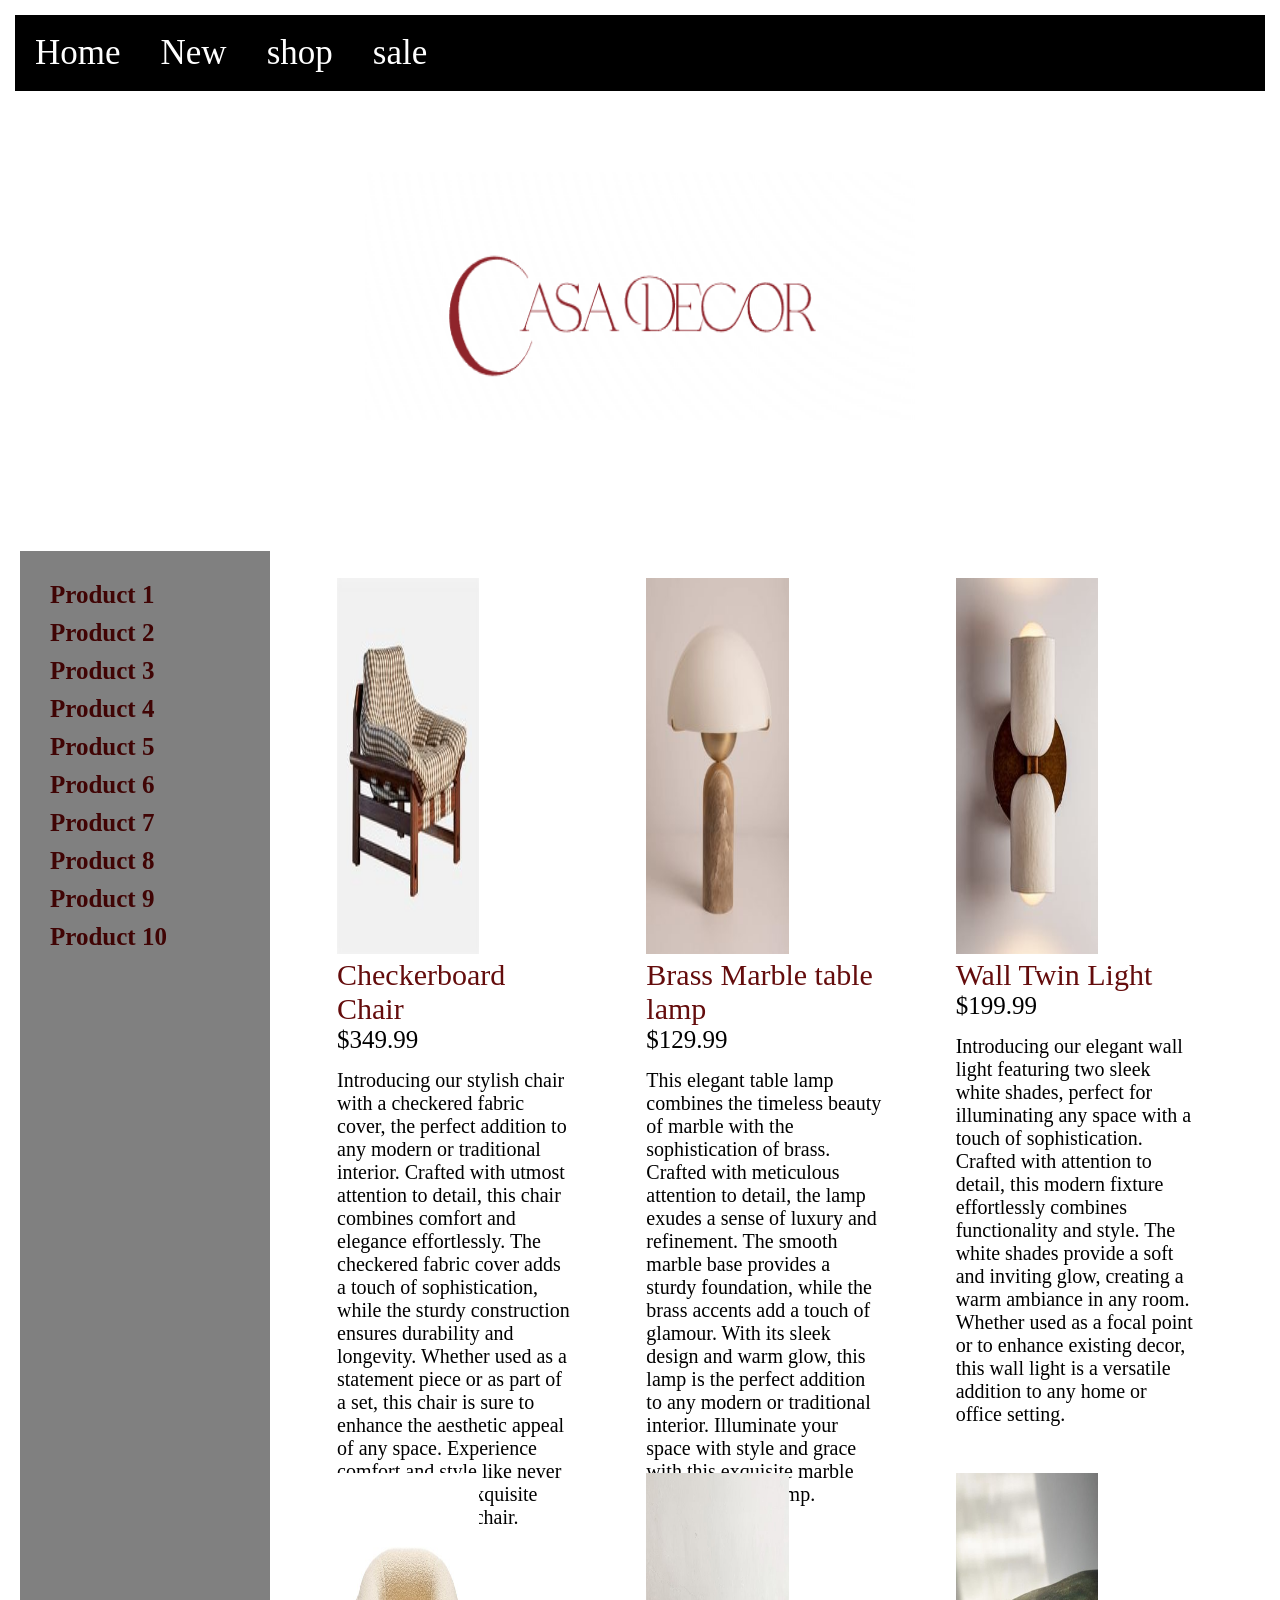
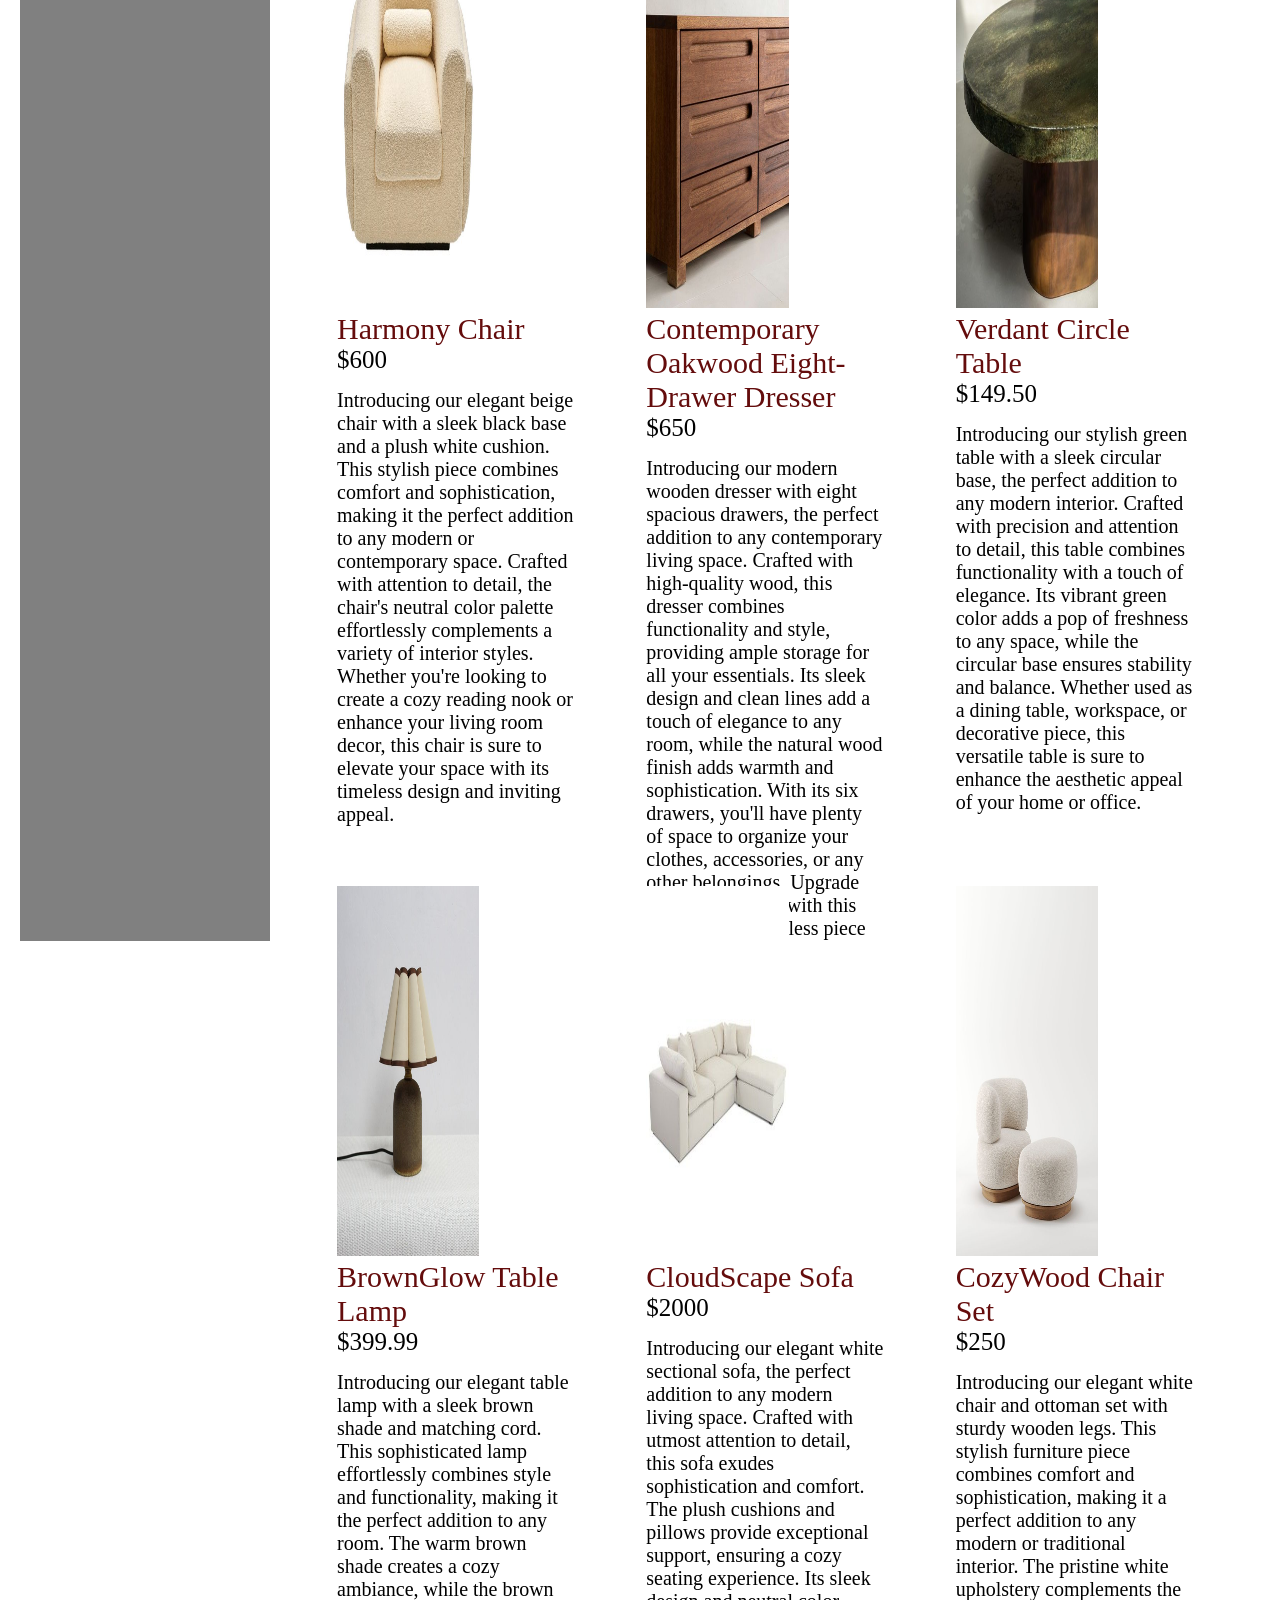
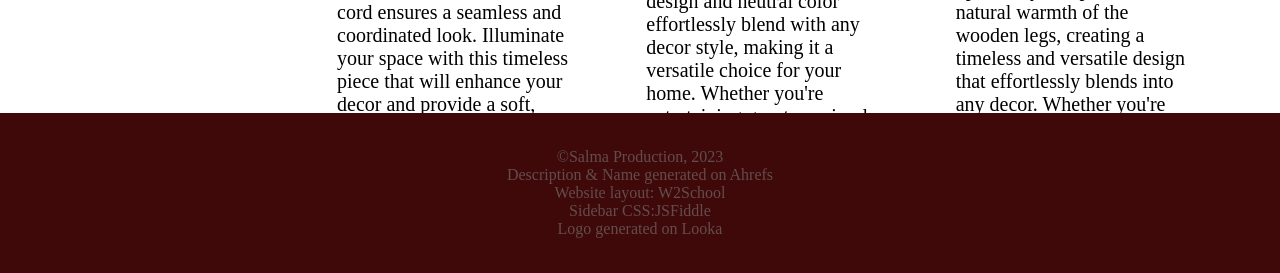
<file: index.html>
<!DOCTYPE html>
<html lang="en">

    <head>
      <title>Casa Decor</title>
      <meta charset="utf-8">
      <meta name="viewport" content="width=device-width, initial-scale=1">
      <script type="text/javascript" src="js/products.js"></script>
      <link rel="stylesheet" href="css/stylesheet.css">
      <link href="https://db.onlinewebfonts.com/c/aea2dccfb7cc00dd6b896944afb0cbc2?family=Monotype+Script+W01+Bold" rel="stylesheet">
      <link href="https://db.onlinewebfonts.com/c/7a8bc7c29b5bcadb9510cca51210ac46?family=Sitka+Banner" rel="stylesheet">
                                             
    </head>

  <body>
    <header>
      <!-- doesnt lead anywhere, it just looks good -->
      <ul class="breadcrumbs">
        <li><a href="#"><i></i>Home</a></li>
        <li><a href="#"><i ></i>New</a></li>
        <li ><a href="#"><i></i>shop</a></li>
        <li><a href="#"><i></i>sale</a></li>
      </ul>
      <h1><img src="./img/logo.png"></h1>
    </header>
    
    <section class="sidebar">
      <ul>
        <li><a href="#" onclick="showProduct(0)">Product 1</a></li>
        <li><a href="#" onclick="showProduct(1)">Product 2</a></li>
        <li><a href="#" onclick="showProduct(2)">Product 3</a></li>
        <li><a href="#" onclick="showProduct(3)">Product 4</a></li>
        <li><a href="#" onclick="showProduct(4)">Product 5</a></li>
        <li><a href="#" onclick="showProduct(5)">Product 6</a></li>
        <li><a href="#" onclick="showProduct(6)">Product 7</a></li>
        <li><a href="#" onclick="showProduct(7)">Product 8</a></li>
        <li><a href="#" onclick="showProduct(8)">Product 9</a></li>
        <li><a href="#" onclick="showProduct(9)">Product 10</a></li>
      </ul>
    </section>

    <section class="main">
      <div id="main-div"></div>
    </section>
        
    <footer>
      <p>©Salma Production, 2023</p>
      <p>Description & Name generated on <a href="https://ahrefs.com/">Ahrefs</a> 
        <br/> Website layout: <a href="https://www.w3schools.com/html/tryit.asp?filename=tryhtml_layout_float"> W2School </a> 
        <br> Sidebar CSS:<a href="https://jsfiddle.net/QDCGv//">JSFiddle<a> 
        <br> Logo generated on <a href="https://looka.com/logo-maker/?gad_source=1&gclid=CjwKCAiAqY6tBhAtEiwAHeRopegj6z7RbtPvqoBlydTBJ2kMjfQ7ncJ4D__ER7VhwsikBI9pRTg_KRoC0ZgQAvD_BwE">Looka<a> </p>
    </footer>

    <div id="overlay">
      <div id = "overlay-content">
        <div id="close">X</div>
        <img id = "pImg">
        <h1 id="product-name"></h1>
        <h3 id="model-number"></h3>
        <h2 id="price"></h2>
        <p id ="description"></p>
      </div>
    </div>
    
    <script>
        const mainDiv = document.getElementById("main-div");
        var overlay = document.getElementById("overlay");
        var counrter = 0;

        products.forEach((product, index) => {
            if (index % 3 === 0) {
                const row = document.createElement("div");
                row.classList.add("row");
                mainDiv.appendChild(row);
            }

            const column = document.createElement("div");
            column.classList.add("column");
            mainDiv.lastChild.appendChild(column);

            const image = document.createElement("img");
            image.src = "img/" + product.filename[0];
            column.appendChild(image);

  
            const productNameDiv = document.createElement("div");
            productNameDiv.classList.add("pName");
            productNameDiv.innerHTML = product.name;
            column.appendChild(productNameDiv);


            const price = document.createElement("div");
            price.classList.add("pPrice");
            price.innerHTML = product.price;
            column.appendChild(price);

            const productDescriptionDiv = document.createElement("div");
            productDescriptionDiv.classList.add("pDescription");
            productDescriptionDiv.innerHTML = product.description;
            column.appendChild(productDescriptionDiv);
  
            column.onclick = function () {
              showOverlay(index);
            };
        });

        function showOverlay(lookupNum) {
          var overlay = document.getElementById("overlay")
          overlay.style.display = "block";
          document.getElementById("product-name").innerHTML = products[lookupNum].name;
          document.getElementById("model-number").innerHTML = products[lookupNum].model;
          document.getElementById("price").innerHTML = products[lookupNum].price;
          document.getElementById("description").innerHTML = products[lookupNum].description;
          document.getElementById("pImg").src = "img/" + products[lookupNum].filename[0];
        }

        document.getElementById("close").onclick = function () {
          overlay.style.display = "none";
        };
        
        // sidebar
        function showProduct(index) {
          showOverlay(index);
        }

    </script>
</body>
</html>
</file>
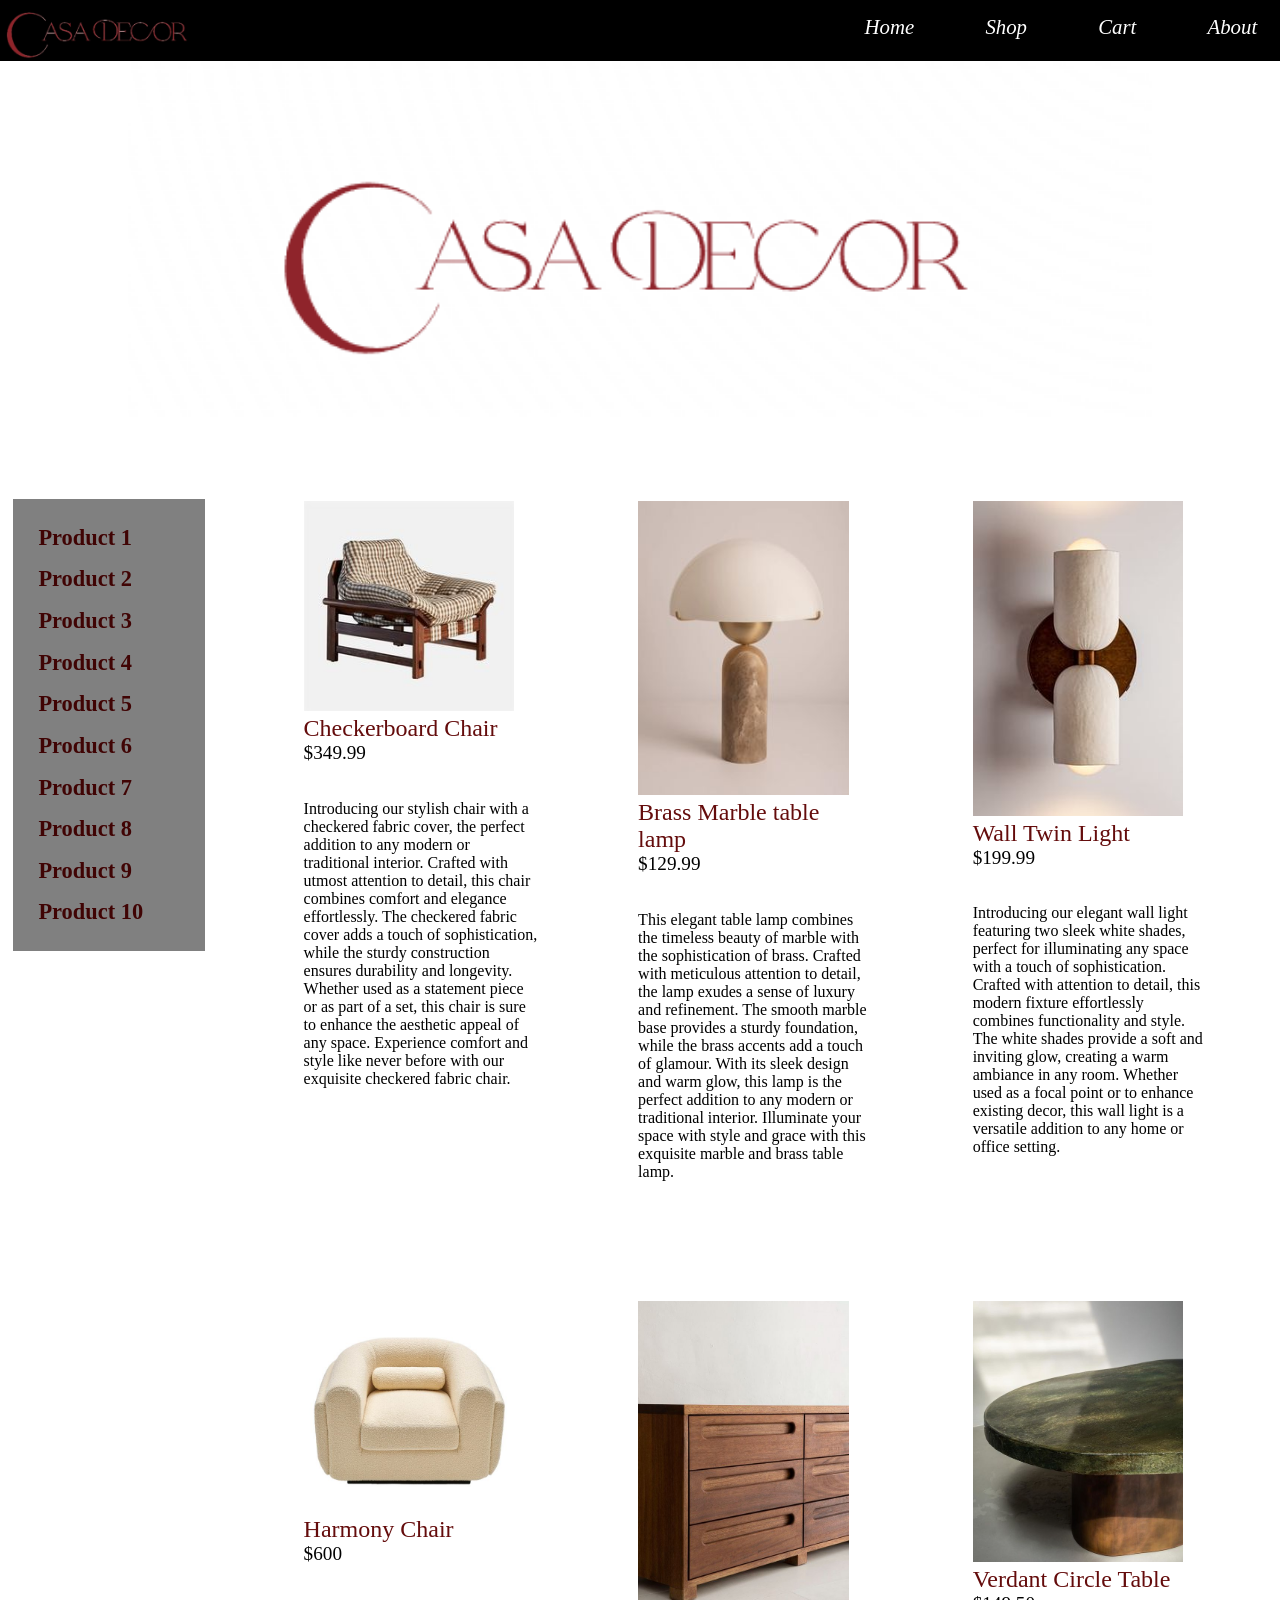
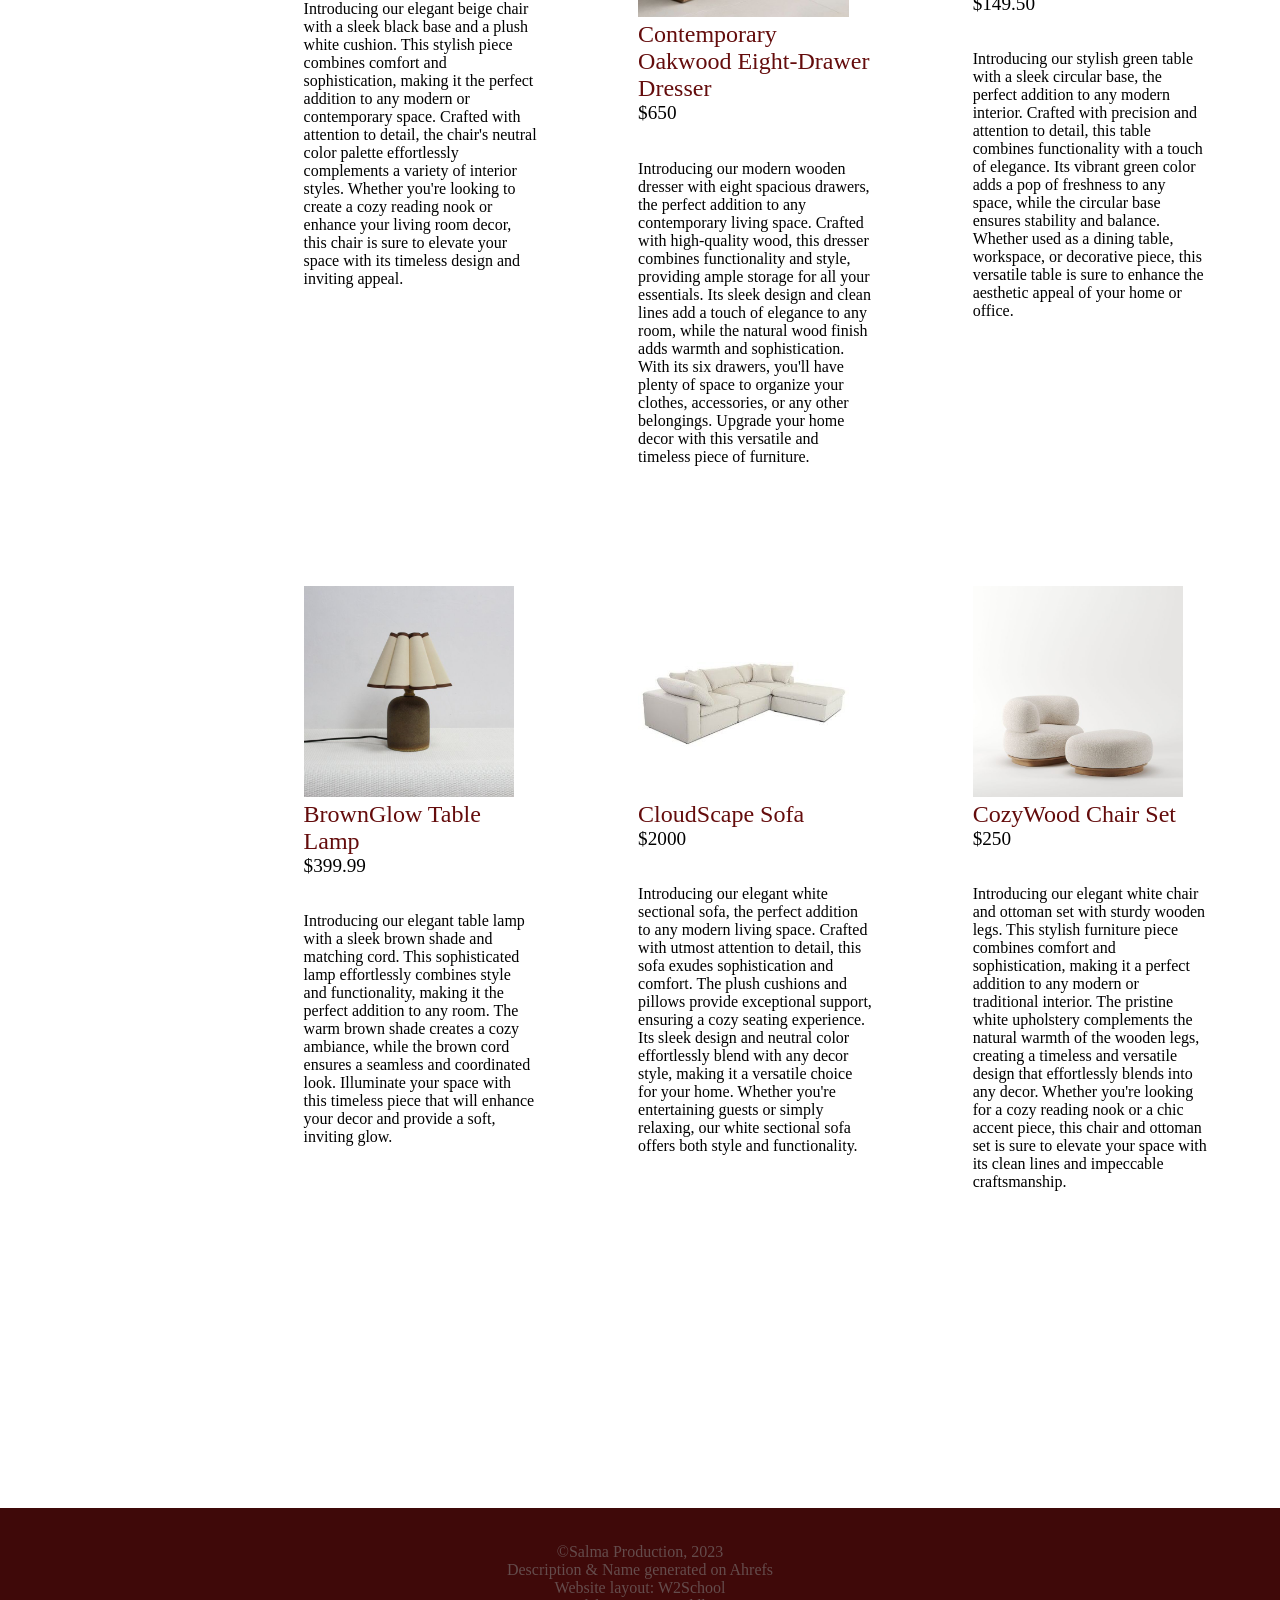
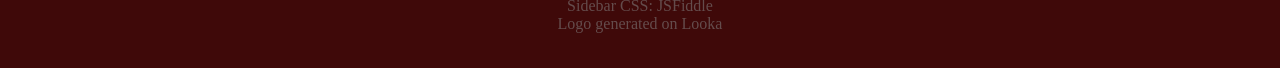
<file: website/index.html>
<!DOCTYPE html>
<html lang="en">

    <head>
      <title>Casa Decor</title>
      <meta charset="utf-8">
      <meta name="viewport" content="width=device-width, initial-scale=1">
      <script type="text/javascript" src="js/products.js"></script>
      <link rel="stylesheet" href="css/stylesheet.css">
      <link href="https://db.onlinewebfonts.com/c/aea2dccfb7cc00dd6b896944afb0cbc2?family=Monotype+Script+W01+Bold" rel="stylesheet">
      <link href="https://db.onlinewebfonts.com/c/7a8bc7c29b5bcadb9510cca51210ac46?family=Sitka+Banner" rel="stylesheet">
                                             
    </head>

  <body>
    <header>
      <!-- doesnt lead anywhere, it just looks good -->
      <ul class="breadcrumbs">
        <img src="./img/logo2.jpg"  style="width: 15% ; height: 15%; float: left; padding-right: 0%;padding-right: 0%;">
        <li><a href="#"><i>About</i></a></li>
        <li><a href="#"><i>Cart</i></a></li>
        <li><a href="#"><i>Shop</i></a></li>
        <li><a href="#"><i>Home</i></a></li>
        
        
      </ul>
      <h1><img src="./img/logo.png"></h1>
    </header>
    
    <section class="sidebar">
      <ul>
        <li><a href="#" onclick="showProduct(0)">Product 1</a></li>
        <li><a href="#" onclick="showProduct(1)">Product 2</a></li>
        <li><a href="#" onclick="showProduct(2)">Product 3</a></li>
        <li><a href="#" onclick="showProduct(3)">Product 4</a></li>
        <li><a href="#" onclick="showProduct(4)">Product 5</a></li>
        <li><a href="#" onclick="showProduct(5)">Product 6</a></li>
        <li><a href="#" onclick="showProduct(6)">Product 7</a></li>
        <li><a href="#" onclick="showProduct(7)">Product 8</a></li>
        <li><a href="#" onclick="showProduct(8)">Product 9</a></li>
        <li><a href="#" onclick="showProduct(9)">Product 10</a></li>
      </ul>
    </section>

    <section class="main">
      <div id="main-div"></div>
    </section>
        
    <footer>
      <p>©Salma Production, 2023</p>
      <p>Description & Name generated on <a href="https://ahrefs.com/">Ahrefs</a> 
        <br/> Website layout: <a href="https://www.w3schools.com/html/tryit.asp?filename=tryhtml_layout_float"> W2School </a> 
        <br> Sidebar CSS: <a href="https://jsfiddle.net/QDCGv/">JSFiddle</a>
        <br> Logo generated on <a href="https://looka.com/logo-maker/">Looka</a>
    </footer>

    <div id="overlay">
      <div id = "overlay-content">
        <div id="close">X</div>
        <img id = "pImg">
        <h1 id="product-name"></h1>
        <h3 id="model-number"></h3>
        <h2 id="price"></h2>
        <p id ="description"></p>
      </div>
    </div>
    
    <script>
        const mainDiv = document.getElementById("main-div");
        var overlay = document.getElementById("overlay");
        var counter = 0;

        products.forEach((product, index) => {
            if (index % 3 === 0) {
                const row = document.createElement("div");
                row.classList.add("row");
                mainDiv.appendChild(row);
            }

            const column = document.createElement("div");
            column.classList.add("column");
            mainDiv.lastChild.appendChild(column);

            const image = document.createElement("img");
            image.src = "img/" + product.filename[0];
            column.appendChild(image);

  
            const productNameDiv = document.createElement("div");
            productNameDiv.classList.add("pName");
            productNameDiv.innerHTML = product.name;
            column.appendChild(productNameDiv);


            const price = document.createElement("div");
            price.classList.add("pPrice");
            price.innerHTML = product.price;
            column.appendChild(price);

            const productDescriptionDiv = document.createElement("div");
            productDescriptionDiv.classList.add("pDescription");
            productDescriptionDiv.innerHTML = product.description;
            column.appendChild(productDescriptionDiv);
  
            column.onclick = function () {
              showOverlay(index);
            };
        });

        function showOverlay(lookupNum) {
          var overlay = document.getElementById("overlay")
          overlay.style.display = "block";
          document.getElementById("product-name").innerHTML = products[lookupNum].name;
          document.getElementById("model-number").innerHTML = products[lookupNum].model;
          document.getElementById("price").innerHTML = products[lookupNum].price;
          document.getElementById("description").innerHTML = products[lookupNum].description;
          document.getElementById("pImg").src = "img/" + products[lookupNum].filename[0];
        }

        document.getElementById("close").onclick = function () {
          overlay.style.display = "none";
        };
        
        // sidebar
        function showProduct(index) {
          showOverlay(index);
        }

    </script>
</body>
</html>
</file>
<file: css/stylesheet.css>
* {
  box-sizing: border-box;
  margin: 0;
  padding: 0;
}

body {
  font-family: "Sitka Banner";;
  display: flex;
  flex-direction: column;
}

header {
  background-color: #ffffff;
  padding: 15px;
  text-align: center;
  font-size: 35px;
}

header img {
  justify-content: center;
  width: 550px;
  height: 250px;
}

header h1 {
  font-family: "Monotype Script W01 Bold";
}

section {
  padding: 15px;
  margin-top: 3%;
}

/* sidebar from https://jsfiddle.net/QDCGv/ */
.sidebar {
  width: 250px;
  position: absolute;
  top: 57%;;
  bottom: 0;
  background-color:gray;
  height: 1990px;
  margin-left: 20px;
}

.sidebar ul {
  list-style-type: none;
  padding: 10px;
}

.sidebar li a {
  text-decoration: none;
  font-weight: bold;
  font-size: 25px;
  color:  rgb(64, 4, 4);
  display: block;
  padding: 5px;
}

.sidebar li a:hover {
  background: rgb(196, 192, 192);
}

section.main { margin-left: 250px; }

.row {
  display: flex;
  padding: 36px;
}

.column {
  flex: 1;
  padding: 36px;
  text-align: left;
  cursor: pointer;
}

.pName {
  font-size: 30px;
  color: rgb(100, 12, 12);
  margin-bottom: 0px;
  padding-bottom: 0px;
 
}

.pPrice{
  color: #000000;
  font-size: 25px;
  margin-bottom: 15px;
  margin-top: 0px;
}

.pDescription {
  font-size: 20px;
  color: #000000;
  float: left;
}

img {
  width: 60%;
  height: 50%;
}

footer {
  background-color: #3f0909;
  padding: 35px;
  text-align: center;
  margin-top: auto;

  font-weight: lighter;
  color:rgba(131, 131, 131, 0.548);
}

footer a{
  text-decoration: none;
  color: rgba(131, 131, 131, 0.548);
}

@media (max-width: 600px) {
  .main-content {
    flex-direction: column;
  }
}

ul.breadcrumbs {
  list-style-type: none;
  margin: 0;
  padding: 0;
  overflow: hidden;
  background-color: #000000;
  margin-bottom: 80px;
}

ul.breadcrumbs li {
  float: left;
}

ul.breadcrumbs li a {
  display: block;
  color: white;
  text-align: center;
  margin: 8px;
  padding: 10px 12px;
  text-decoration: none;
}

ul.breadcrumbs li a:hover {
  background-color: #65626291;
}

#overlay {
  display: none;
  position: fixed;
  top: 0;
  left: 0;
  width: 100%;
  height: 100%;
  background-color: rgba(0, 0, 0, 0.7);

}

#overlay-content {
  position: absolute;
  top: 50%;
  left: 50%;
  transform: translate(-50%, -50%);
  background-color: #fff;
  padding: 20px;
  text-align: center;
  border-radius: 5px;

}

#close {
  position: absolute;
  top: 0px;
  right: 0px;
  cursor: pointer;
  font-size: 20px;
  background-color: transparent;
  padding: 10px;
}

#close:hover {
  background-color: rgba(0, 0, 0, 0.398);
  border: 2px rgba(0, 0, 0, 0.398);
  border-top-right-radius: 5px;
}

#overlay-content img {
  height: 350px;
  width: 300px;
  float: left;
  border: solid rgba(0, 0, 0, 0.398);
  border-radius: 5px;
  padding: 20px;
  margin-right: 40px;
} 

#overlay-content p {
  color: #000000;
  text-align: justify;
  padding:  5px 40px;
}

#overlay-content h1 {
  color: #3f0909;
}
</file>
<file: website/css/stylesheet.css>
* {
  box-sizing: border-box;
  margin: 0;
  padding: 0;
}

body {
  font-family: "Sitka Banner", serif;
  display: flex;
  flex-direction: column;
}

header {
  background-color: #ffffff;
  padding: 0;
  text-align: center;
  font-size: 130%;
}

header img {
  width: 80%;
  height: auto;
}

header h1 {
  font-family: "Monotype Script W01 Bold", cursive;
}

section {
  padding: 1%;
  margin-top: 0%;
}

.sidebar {
  width: 15%;
  position: absolute;
  background-color: gray;
  margin-left: 1%;
  float: left;
  margin-top: 39%;
}

.sidebar ul {
  list-style-type: none;
  padding: 5px;
}

.sidebar li a {
  text-decoration: none;
  font-weight: bold;
  font-size: 140%;
  color: rgb(64, 4, 4);
  display: block;
  padding: 5%;
}

.sidebar li a:hover {
  background: rgb(196, 192, 192);
  border-radius: 5px;
}

section.main {
  margin-left: 18%;
}

.row {
  display: flex;
  padding: 1%;
}

.column {
  flex: 1;
  padding: 5%;
  text-align: left;
  cursor: pointer;
}

.pName {
  font-size: 150%;
  color: rgb(100, 12, 12);
}

.pPrice {
  color: #000000;
  font-size: 120%;
  margin-bottom: 15%;
}

.pDescription {
  font-size: 100%;
  color: #000000;
}

img {
  width: 90%;
  height: auto;
}

footer {
  background-color: #3f0909;
  padding: 35px;
  text-align: center;
  margin-top: 19%;
  font-weight: lighter;
  color: rgba(131, 131, 131, 0.548);
}

footer a {
  text-decoration: none;
  color: rgba(131, 131, 131, 0.548);
}

ul.breadcrumbs {
  list-style-type: none;
  padding: 0;
  overflow: hidden;
  background-color: #000000;
  margin-bottom: 0;
}

ul.breadcrumbs li {
  float: right;
  margin-left: 3%;
  margin-right: 1%;
}

ul.breadcrumbs li a {
  display: block;
  color: white;
  padding: 15px 10px;
  text-decoration: none;
}

ul.breadcrumbs li a:hover {
  background-color: #65626291;
  border-radius: 8%;
}

#overlay {
  display: none;
  position: fixed;
  top: 0;
  left: 0;
  width: 100%;
  height: 100%;
  background-color: rgba(0, 0, 0, 0.7);
}

#overlay-content {
  position: absolute;
  top: 50%;
  left: 50%;
  width: 80%;
  max-width: 800px;
  transform: translate(-50%, -50%);
  background-color: #fff;
  padding: 20px;
  text-align: center;
  border-radius: 5px;
}

#close {
  position: absolute;
  top: 0;
  right: 0;
  cursor: pointer;
  font-size: 20px;
  background-color: transparent;
  padding: 10px;
}

#close:hover {
  background-color: rgba(0, 0, 0, 0.398);
  border-top-right-radius: 5px;
}

#overlay-content img {
  height: auto;
  width: 300px;
  max-width: 100%;
  float: left;
  border: solid rgba(0, 0, 0, 0.398);
  border-radius: 5px;
  padding: 20px;
  margin-right: 40px;
}

#overlay-content p {
  color: #000000;
  text-align: justify;
  padding: 5px 40px;
}

#overlay-content h1 {
  color: #3f0909;
}
</file>
